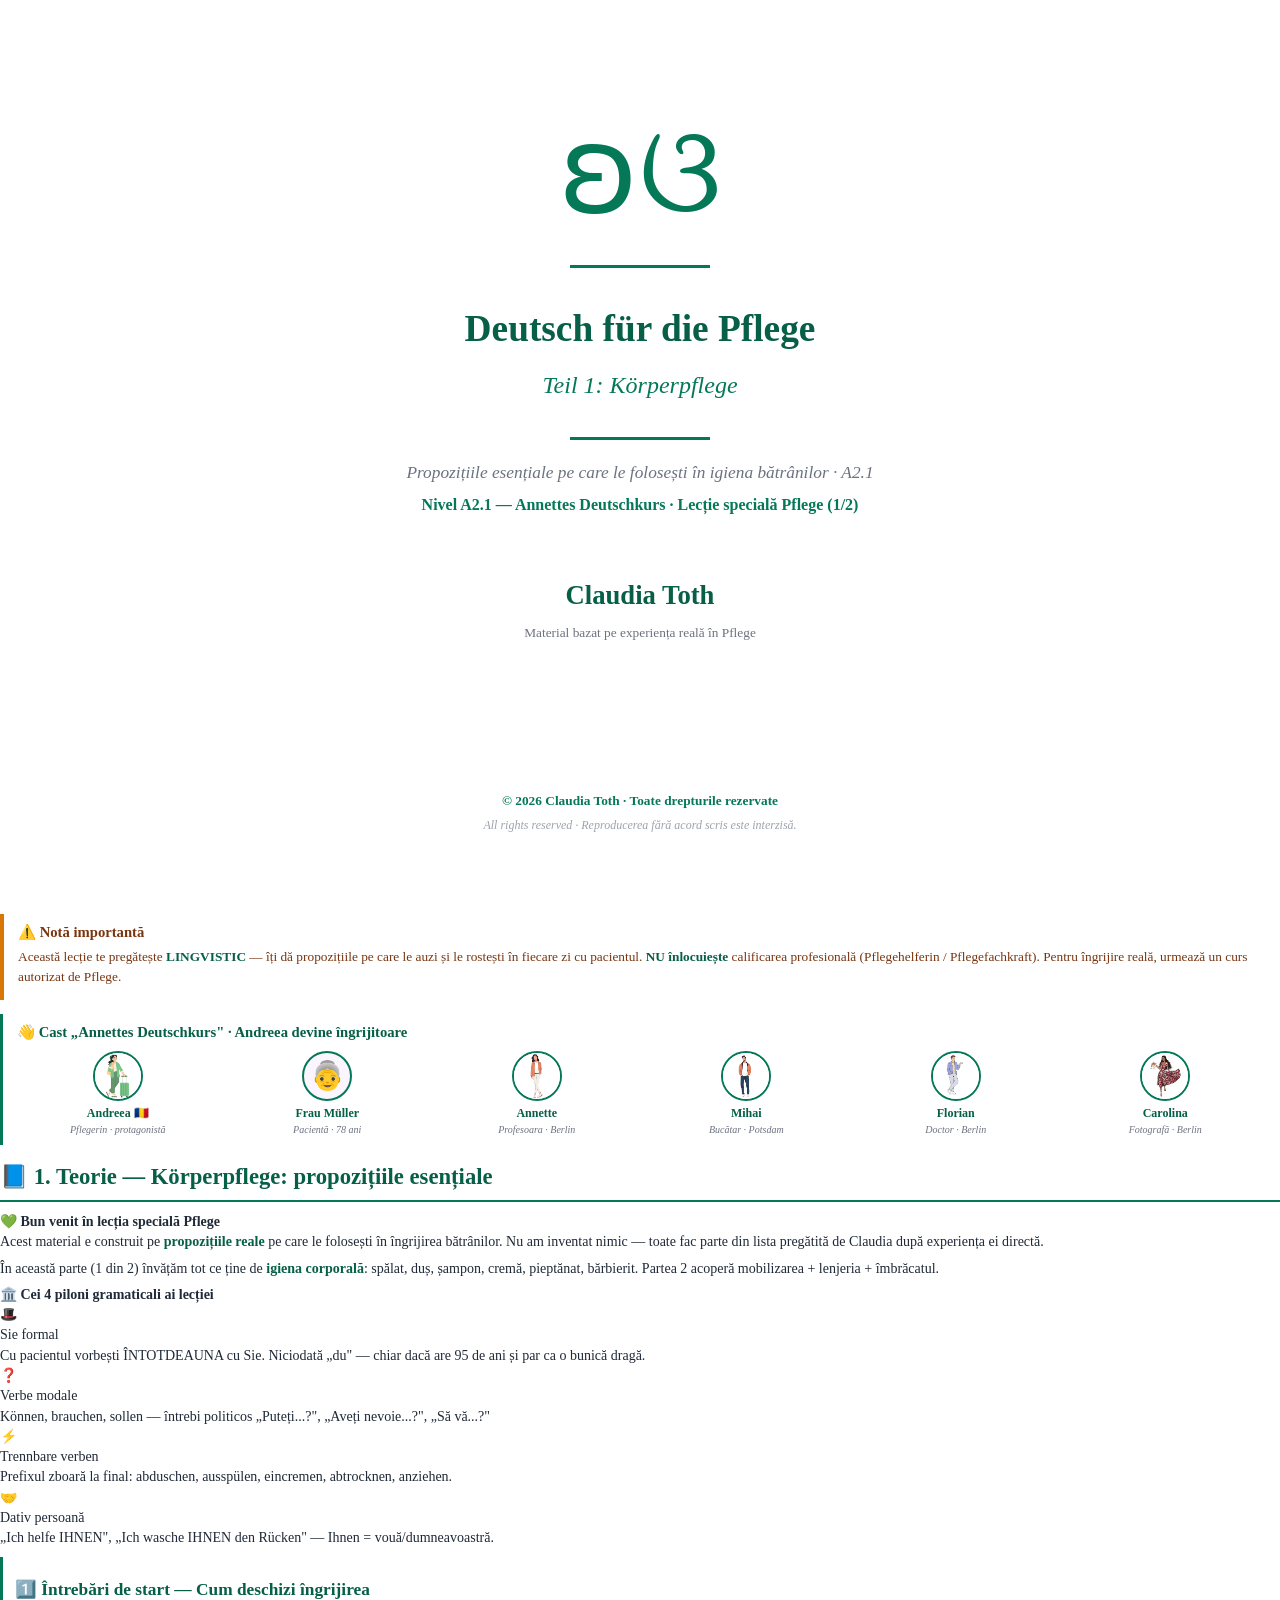
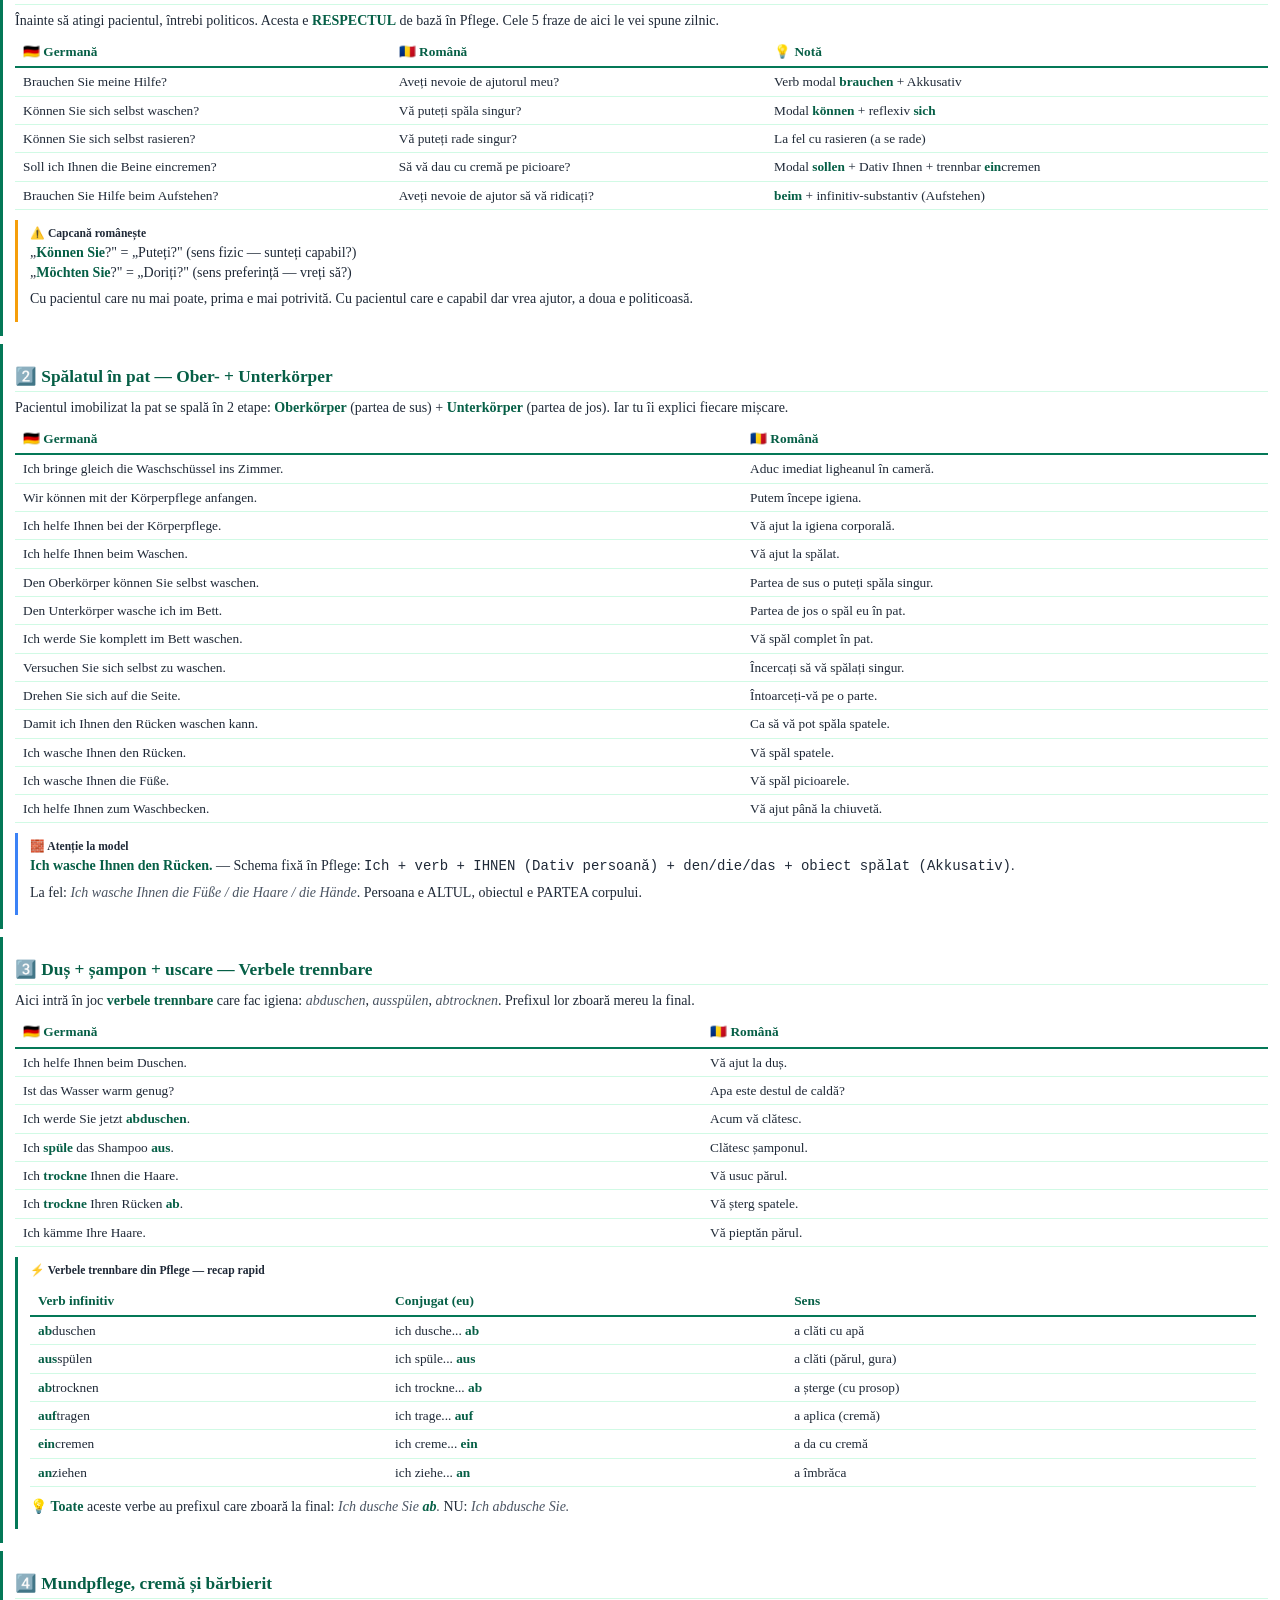
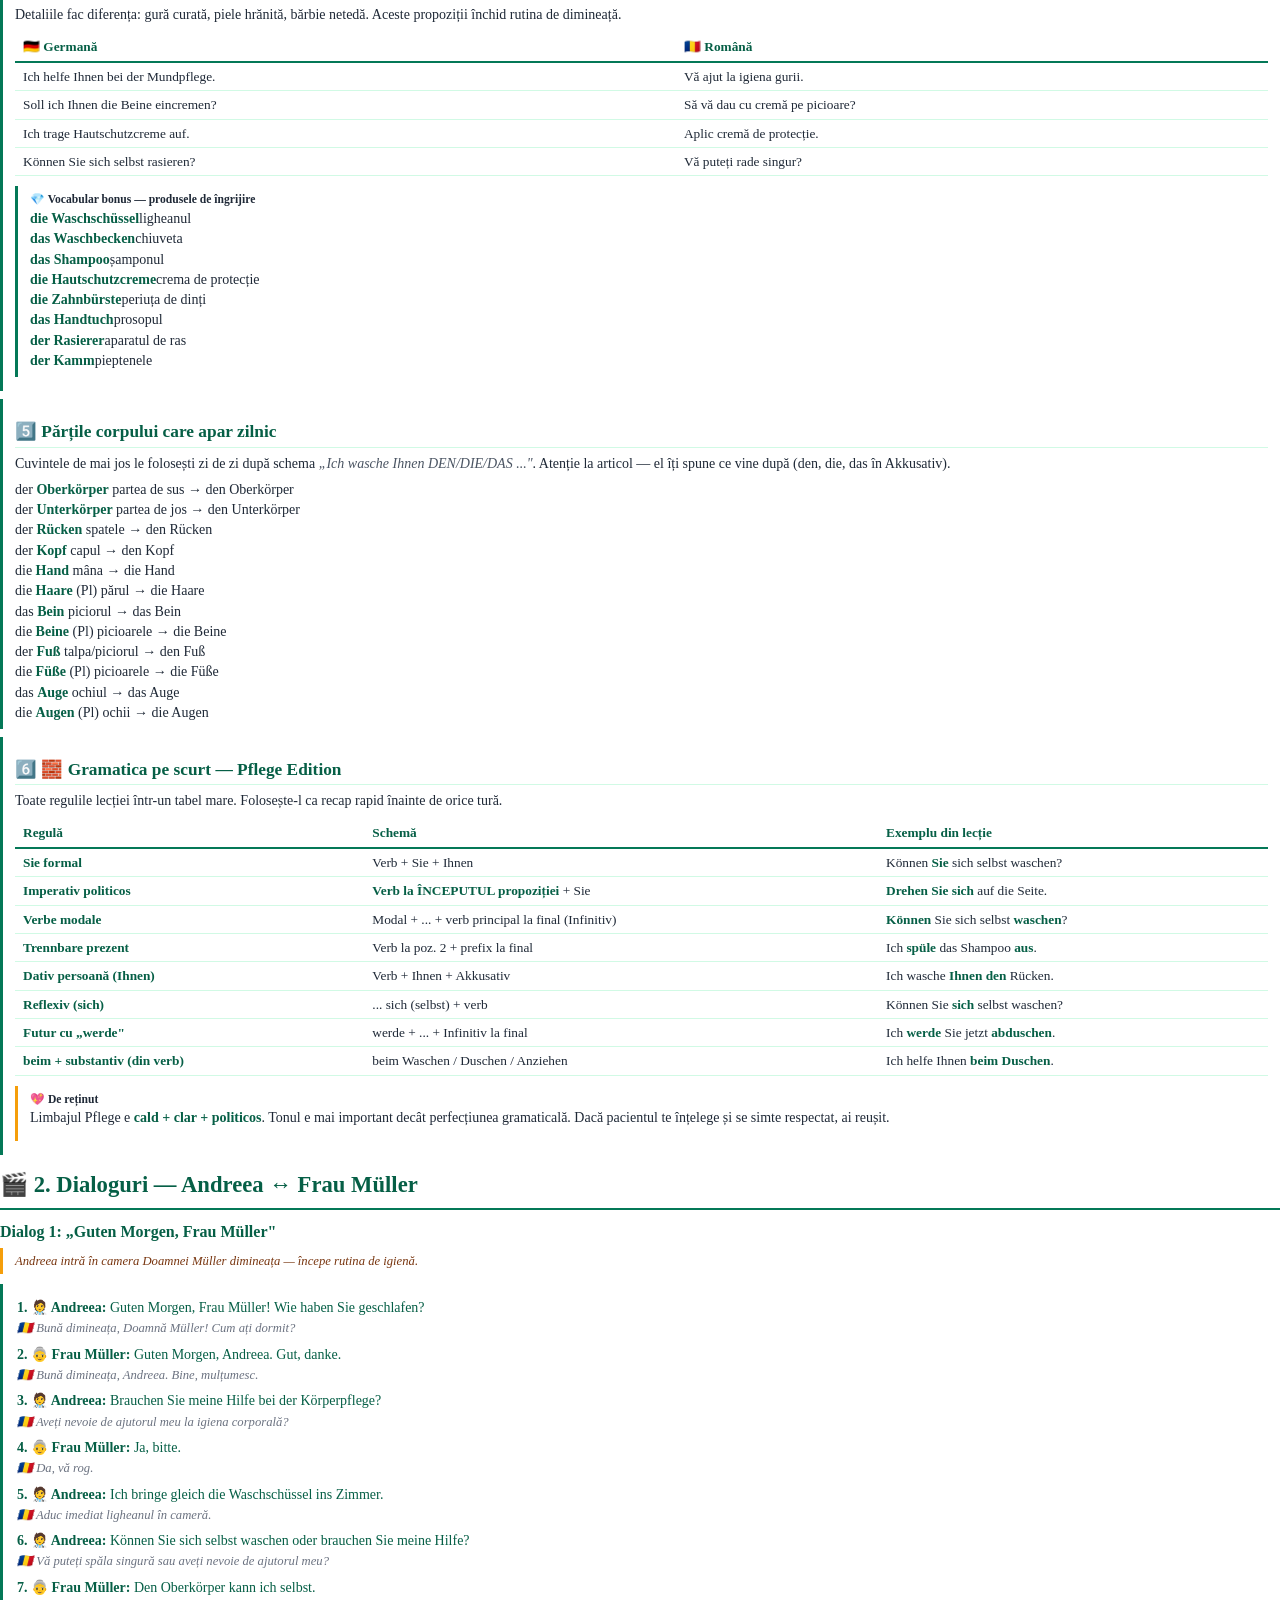
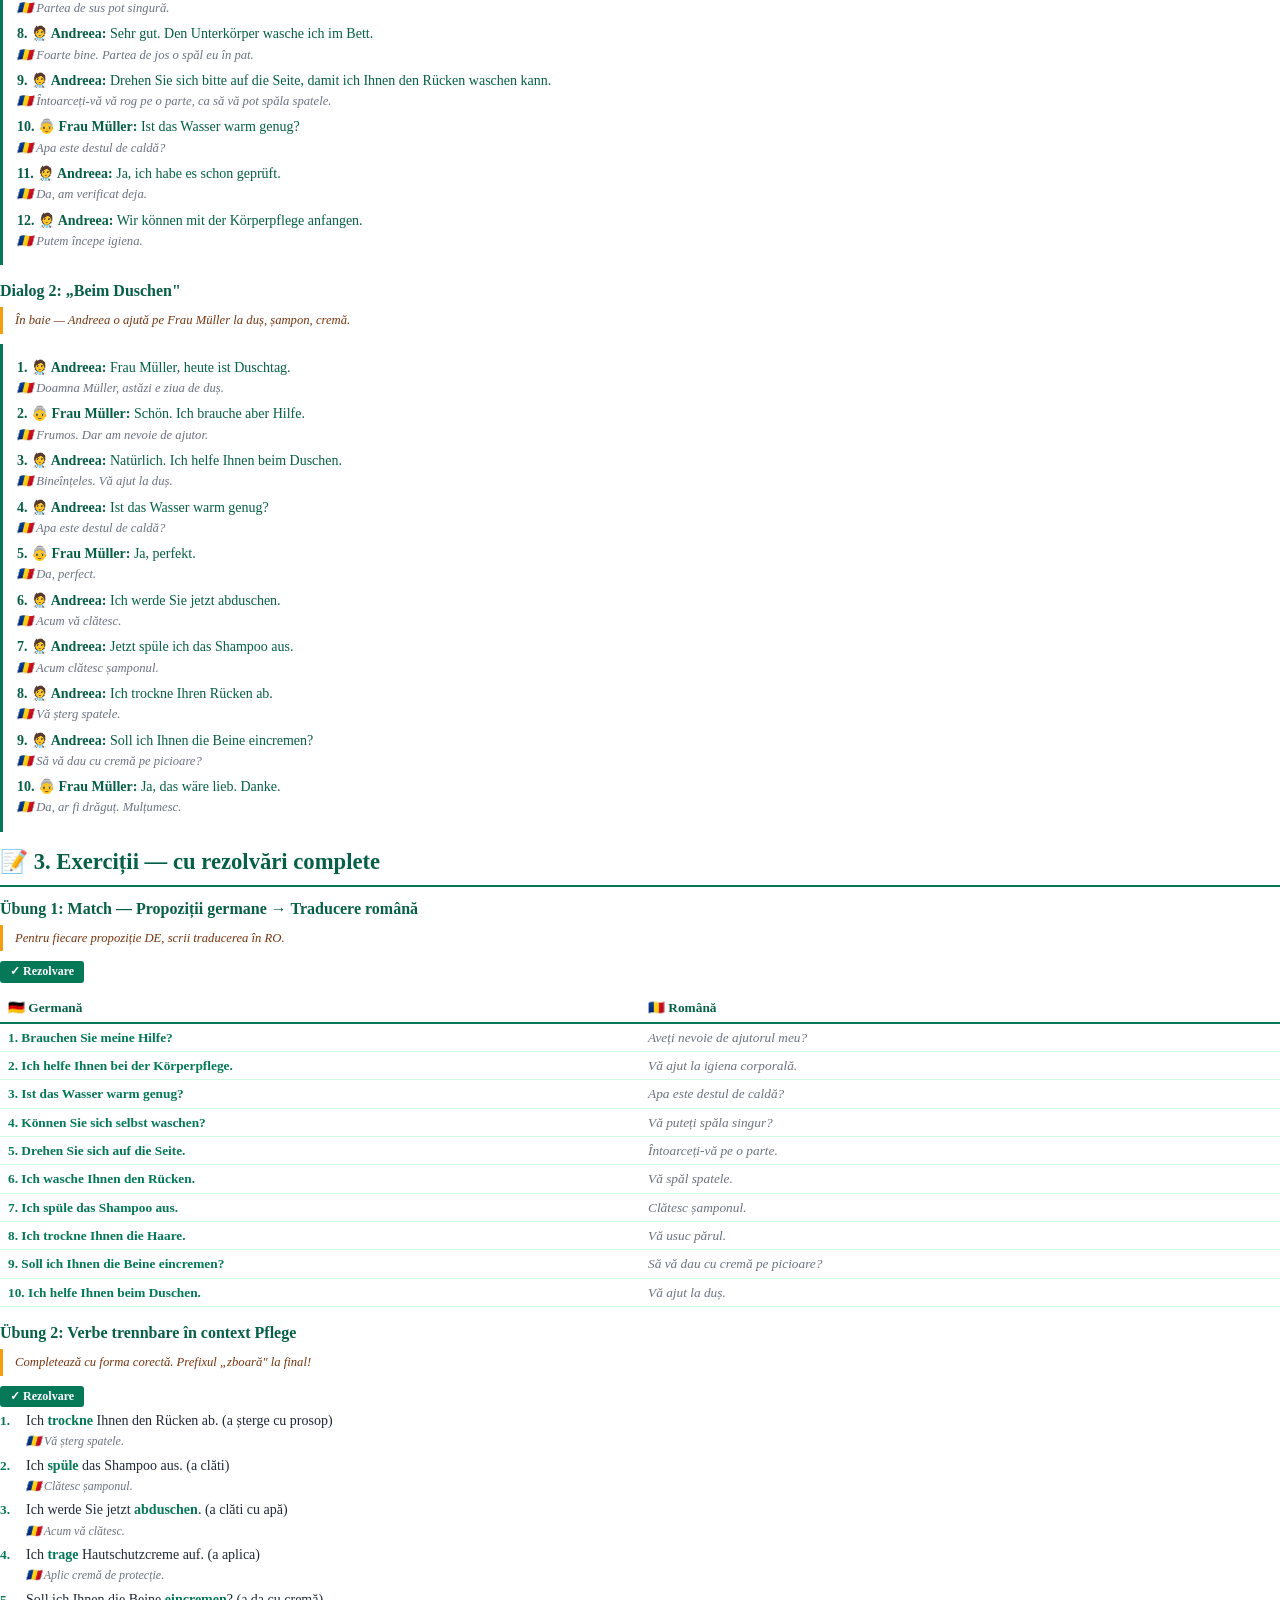
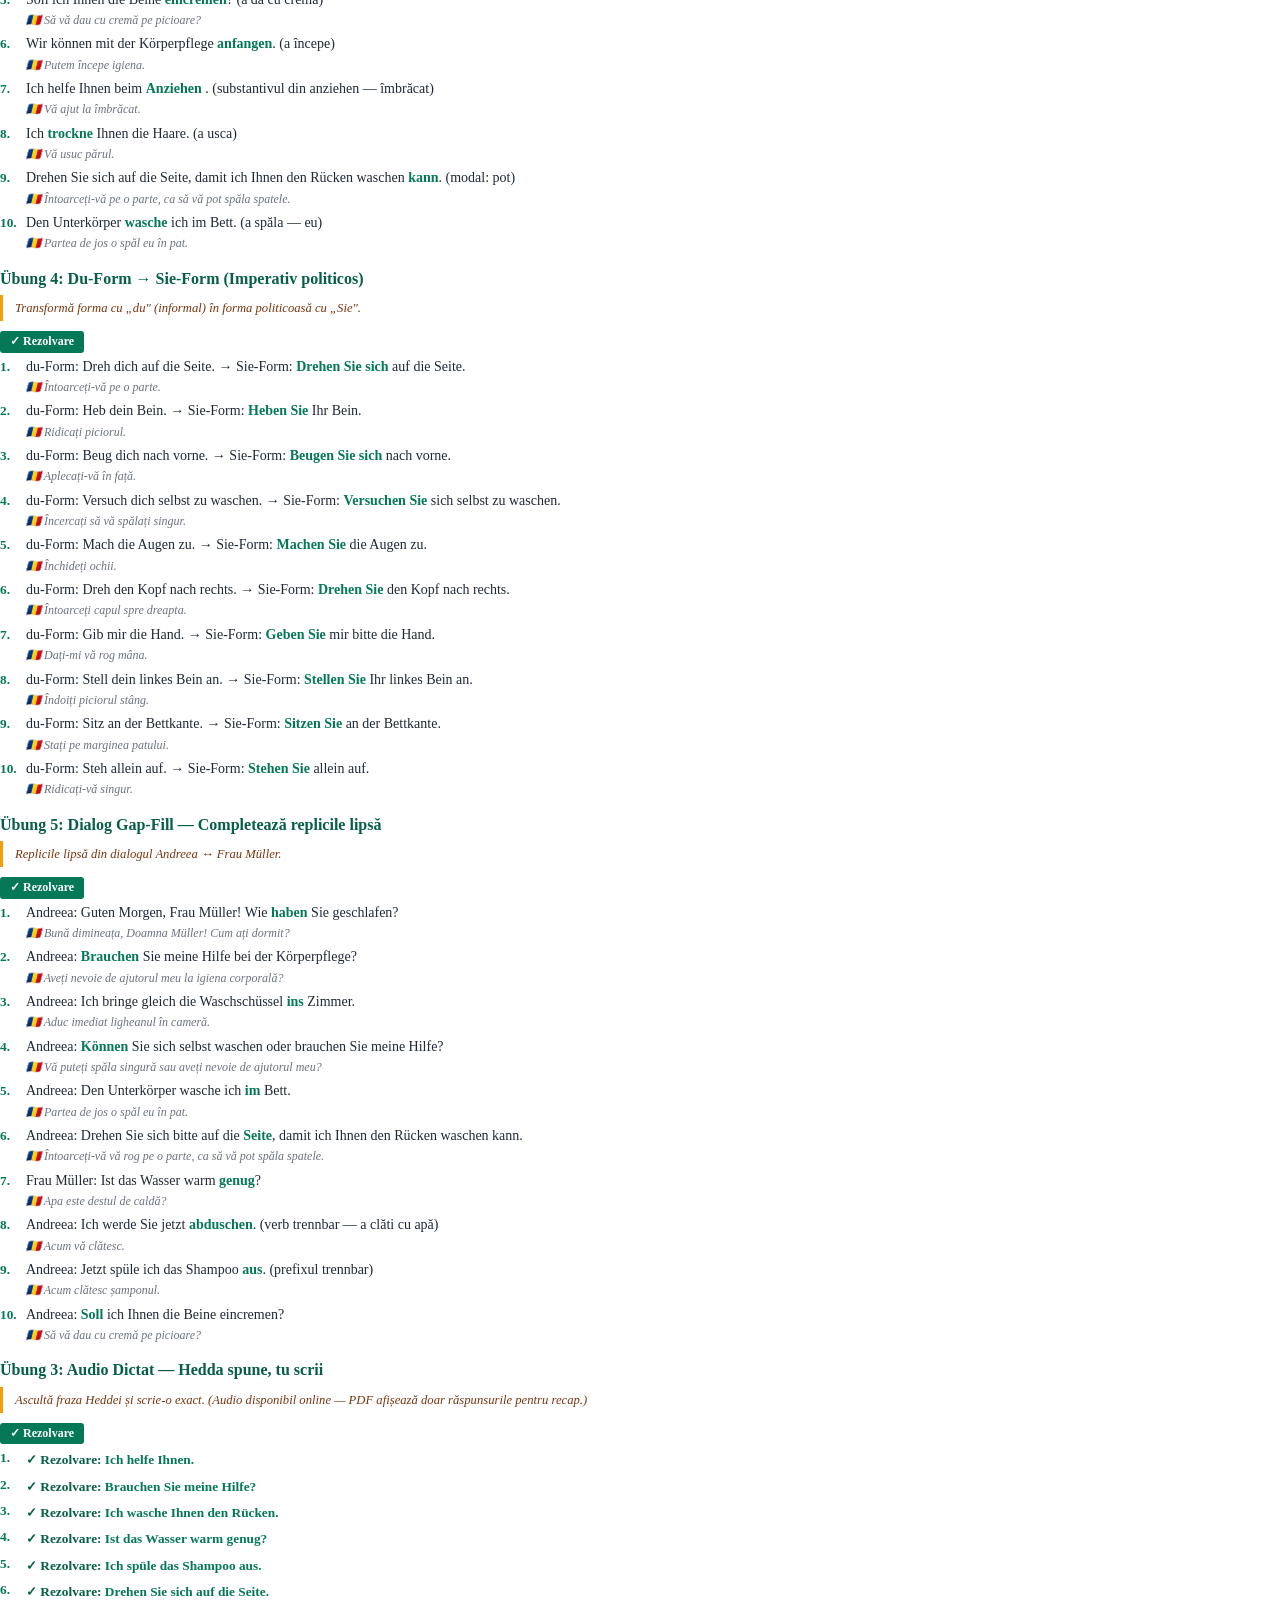
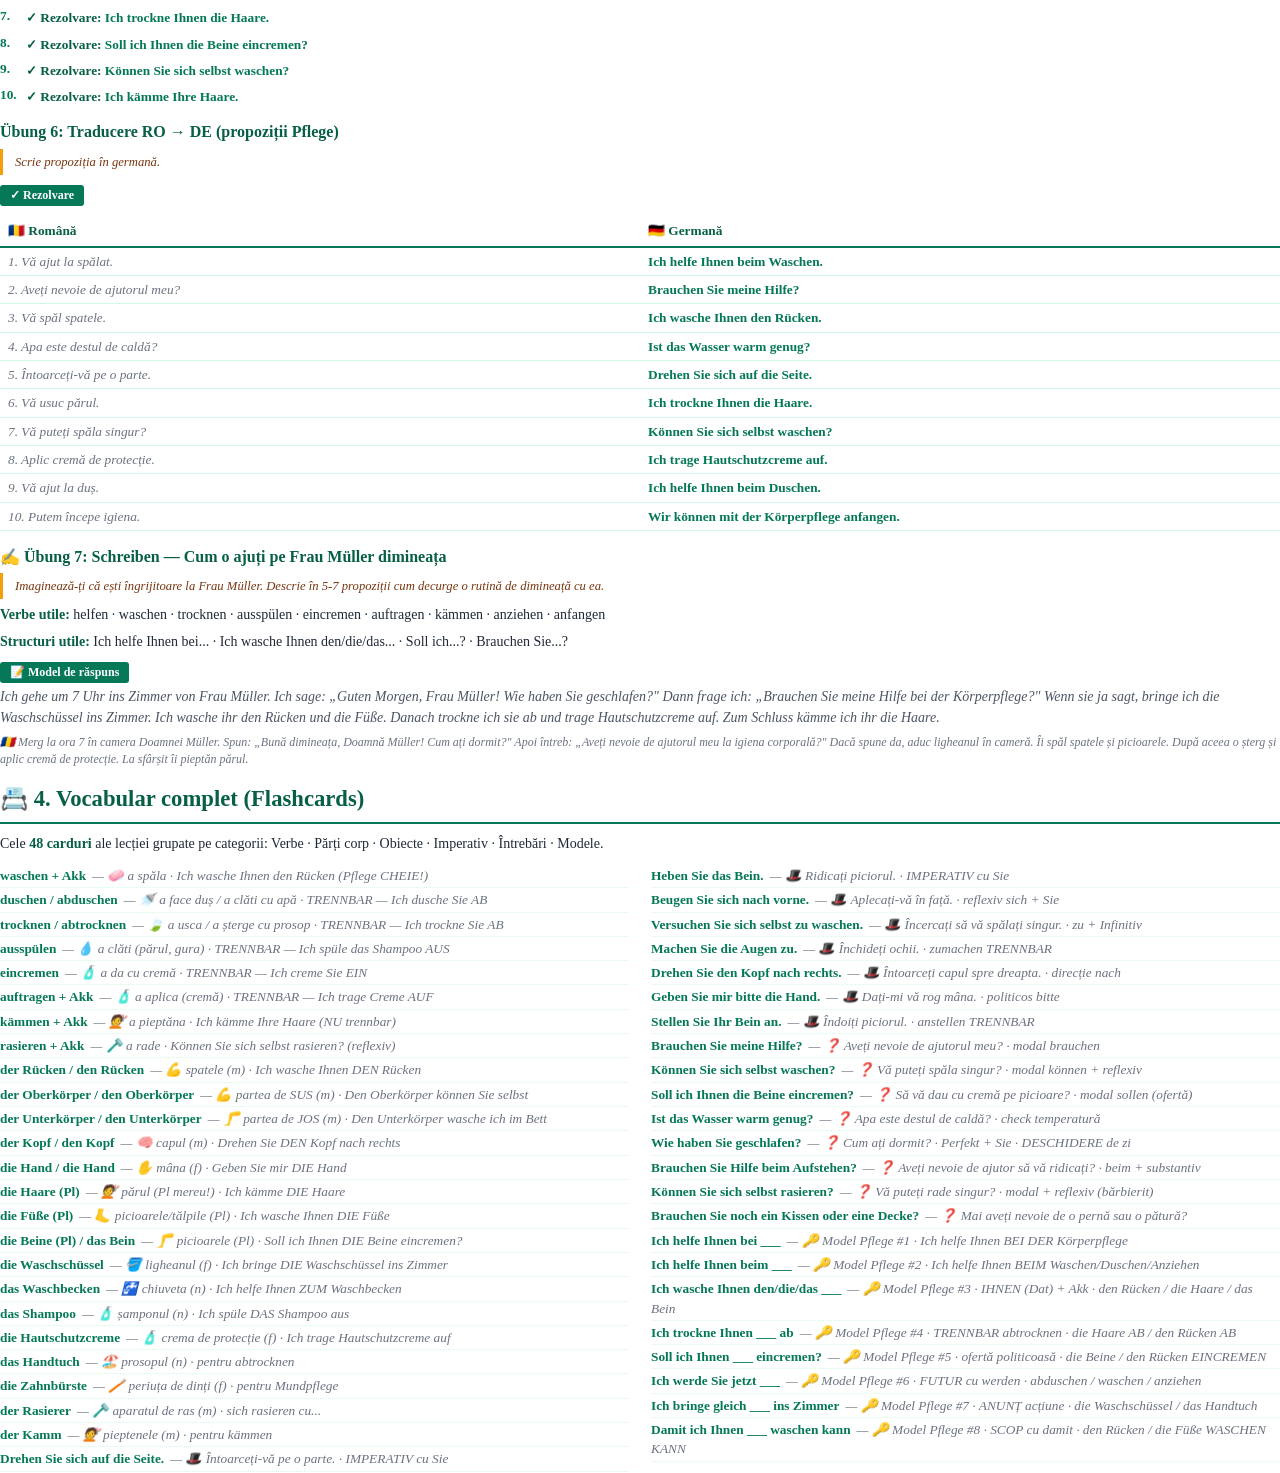
<file: pdf.html>
<!DOCTYPE html>
<html lang="ro">
<head>
    <meta charset="UTF-8">
    <meta name="robots" content="noindex, nofollow">
    <title>Deutsch für die Pflege · Teil 1 · Körperpflege · Claudia Toth · A2.1</title>
    <style>
        @page { size: A4; margin: 22mm 18mm 22mm 18mm;
            @bottom-center { content: "ʚଓ Claudia Toth · Deutsch für die Pflege · Teil 1: Körperpflege · A2.1 · © 2026 — Toate drepturile rezervate · pag. " counter(page) " / " counter(pages); font-size: 8.5pt; color: #047857; font-family: 'Georgia', 'Times New Roman', serif; }
        }
        @page :first { margin: 0; @bottom-center { content: ""; } }
        * { box-sizing: border-box; margin: 0; padding: 0; }
        body { font-family: 'Georgia', 'Times New Roman', serif; color: #1f2937; line-height: 1.45; font-size: 10.5pt; -webkit-print-color-adjust: exact; print-color-adjust: exact; }
        .cover { width: 100%; min-height: 100vh; padding: 80px 60px 60px; text-align: center; display: flex; flex-direction: column; align-items: center; justify-content: flex-start; page-break-after: always; }
        .cover-symbol { font-size: 90pt; color: #047857; line-height: 1; margin: 30px 0 15px; font-family: 'Segoe UI Emoji', 'Segoe UI', sans-serif; }
        .cover-divider { width: 140px; height: 3px; background: #047857; margin: 20px 0; border: none; }
        .cover-title { font-size: 28pt; color: #065f46; font-weight: bold; margin: 14px 0 8px; font-family: 'Georgia', serif; }
        .cover-subtitle-de { font-size: 18pt; color: #047857; font-style: italic; margin: 4px 0 14px; }
        .cover-subtitle { font-size: 13pt; color: #6b7280; font-style: italic; margin-bottom: 8px; }
        .cover-level { font-size: 12pt; color: #047857; font-weight: bold; margin-bottom: 60px; }
        .cover-author { font-size: 20pt; color: #065f46; font-weight: bold; margin-bottom: 8px; }
        .cover-series { font-size: 10pt; color: #6b7280; margin-bottom: 80px; }
        .cover-copyright { margin-top: auto; font-size: 10pt; color: #047857; font-weight: 600; }
        .cover-notice { font-size: 9pt; color: #9ca3af; font-style: italic; margin-top: 6px; }
        .content { padding: 0; }
        h1.chapter { color: #065f46; padding: 0 0 6px 0; font-size: 17pt; margin: 14px 0 10px; border-bottom: 2px solid #047857; font-family: 'Georgia', serif; page-break-after: avoid; }
        h2.sub-chapter { color: #065f46; font-size: 13pt; margin: 14px 0 6px; padding-bottom: 2px; border-bottom: 1px solid #d1fae5; font-family: 'Georgia', serif; page-break-after: avoid; }
        p { margin-bottom: 6px; }
        strong { color: #065f46; }
        em { color: #4b5563; font-style: italic; }
        ul, ol { margin: 4px 0 8px 22px; }
        li { margin-bottom: 2px; }
        .theory-box { background: transparent; border-left: 3px solid #047857; padding: 6px 12px; margin: 8px 0; page-break-inside: avoid; }
        .theory-box h4 { color: #065f46; font-size: 10.5pt; margin-bottom: 4px; }
        .info-box { border-left-color: #3b82f6; }
        .warn-box { border-left-color: #f59e0b; }
        .pflege-warn { border-left: 4px solid #d97706; padding: 8px 14px; margin: 14px 0; page-break-inside: avoid; }
        .pflege-warn h4 { color: #78350f; font-size: 11pt; margin-bottom: 4px; }
        .pflege-warn p { color: #78350f; font-size: 10pt; }
        table { width: 100%; border-collapse: collapse; margin: 6px 0 10px; font-size: 10pt; page-break-inside: avoid; }
        table thead { background: transparent; }
        table th { padding: 5px 8px; text-align: left; font-weight: bold; color: #065f46; border-bottom: 2px solid #047857; }
        table td { padding: 4px 8px; border-bottom: 1px solid #d1fae5; vertical-align: top; }
        td.verb { color: #047857; font-weight: bold; }
        td.ro-text { color: #6b7280; font-style: italic; }
        .ro-translation { display: block; color: #6b7280; font-style: italic; font-size: 9pt; margin-top: 1px; }
        .cast-banner { border-left: 3px solid #047857; padding: 8px 14px; margin: 10px 0 16px; page-break-inside: avoid; }
        .cast-banner h4 { color: #065f46; font-size: 11pt; margin-bottom: 8px; }
        .cast-grid { display: grid; grid-template-columns: repeat(6, 1fr); gap: 8px; }
        .cast-card { text-align: center; font-size: 8.5pt; page-break-inside: avoid; }
        .cast-card img { width: 50px; height: 50px; border-radius: 50%; object-fit: cover; display: block; margin: 0 auto 4px; border: 2px solid #047857; }
        .cast-card .name { color: #065f46; font-weight: bold; font-size: 9pt; display: block; }
        .cast-card .detail { color: #6b7280; font-style: italic; font-size: 7.5pt; display: block; }
        .frau-mueller-pdf-avatar { width: 50px; height: 50px; border-radius: 50%; display: flex; align-items: center; justify-content: center; font-size: 28px; background: #faf5ff; border: 2px solid #047857; margin: 0 auto 4px; }
        .ex-block { margin-bottom: 14px; page-break-inside: avoid; }
        .ex-block h3 { color: #065f46; font-size: 12pt; margin-bottom: 5px; }
        .ex-block .instruction { border-left: 3px solid #f59e0b; padding: 4px 12px; margin-bottom: 6px; font-size: 9.5pt; color: #78350f; font-style: italic; }
        .rezolvare-banner { display: inline-block; background: #047857; color: white; padding: 2px 10px; border-radius: 3px; font-size: 9pt; font-weight: bold; margin: 4px 0; -webkit-print-color-adjust: exact; print-color-adjust: exact; }
        .ex-item { display: flex; gap: 8px; margin-bottom: 5px; align-items: flex-start; }
        .ex-num { color: #047857; font-weight: bold; font-size: 10pt; flex-shrink: 0; min-width: 18px; }
        .ex-num::after { content: "."; }
        .ex-body { flex: 1; }
        .ex-q { margin-bottom: 2px; }
        .ex-a { color: #047857; font-weight: bold; font-size: 10pt; margin-top: 2px; }
        .ex-a::before { content: "✓ Rezolvare: "; color: #065f46; }
        .ex-explanation { color: #6b7280; font-size: 9pt; font-style: italic; margin-top: 1px; }
        .flashcards-grid { columns: 2; column-gap: 22px; margin-top: 8px; }
        .fc-row { break-inside: avoid; padding: 2px 0; border-bottom: 1px dotted #d1fae5; font-size: 10pt; }
        .fc-row .de { color: #047857; font-weight: bold; }
        .fc-row .ro { color: #6b7280; font-style: italic; margin-left: 6px; }
        .new-section { page-break-before: always; }
        .dialog-pdf-card { border-left: 3px solid #047857; padding: 8px 14px; margin: 10px 0; page-break-inside: avoid; }
        .dialog-pdf-card .reply { margin: 6px 0; }
        .dialog-pdf-card .reply .spkr { font-weight: bold; color: #065f46; }
        .dialog-pdf-card .reply .de { color: #065f46; }
        .dialog-pdf-card .reply .ro { color: #6b7280; font-style: italic; font-size: 9.5pt; }
        /* ===== ANDREEA NOTE AVATAR — 44×56px (regula 15 PERSONAJE) ===== */
        .andreea-note { display: flex; gap: 10px; align-items: flex-start; background: #fffbeb; border-left: 3px solid #f59e0b; padding: 8px 12px; margin: 8px 0; page-break-inside: avoid; }
        .andreea-note-avatar { width: 44px; height: 56px; object-fit: contain; flex-shrink: 0; }
        .andreea-note-content { flex: 1; }
        .andreea-note-content .speaker { font-weight: bold; color: #92400e; font-size: 10pt; margin-bottom: 3px; }
        .andreea-note-content .text { color: #78350f; font-size: 9.5pt; font-style: italic; line-height: 1.5; }

    </style>
</head>
<body>

<div class="cover">
    <div class="cover-symbol">ʚଓ</div>
    <hr class="cover-divider">
    <h1 class="cover-title">Deutsch für die Pflege</h1>
    <p class="cover-subtitle-de">Teil 1: Körperpflege</p>
    <hr class="cover-divider">
    <p class="cover-subtitle">Propozițiile esențiale pe care le folosești în igiena bătrânilor · A2.1</p>
    <p class="cover-level">Nivel A2.1 — Annettes Deutschkurs · Lecție specială Pflege (1/2)</p>
    <p class="cover-author">Claudia Toth</p>
    <p class="cover-series">Material bazat pe experiența reală în Pflege</p>
    <div class="cover-copyright">© 2026 Claudia Toth · Toate drepturile rezervate</div>
    <p class="cover-notice">All rights reserved · Reproducerea fără acord scris este interzisă.</p>
</div>

<div id="pdf-content"></div>

<script src="theory.js"></script>
<script src="dialogs.js"></script>
<script src="exercises.js"></script>
<script src="flashcards.js"></script>
<script src="pdf-builder.js"></script>

</body>
</html>
</file>
